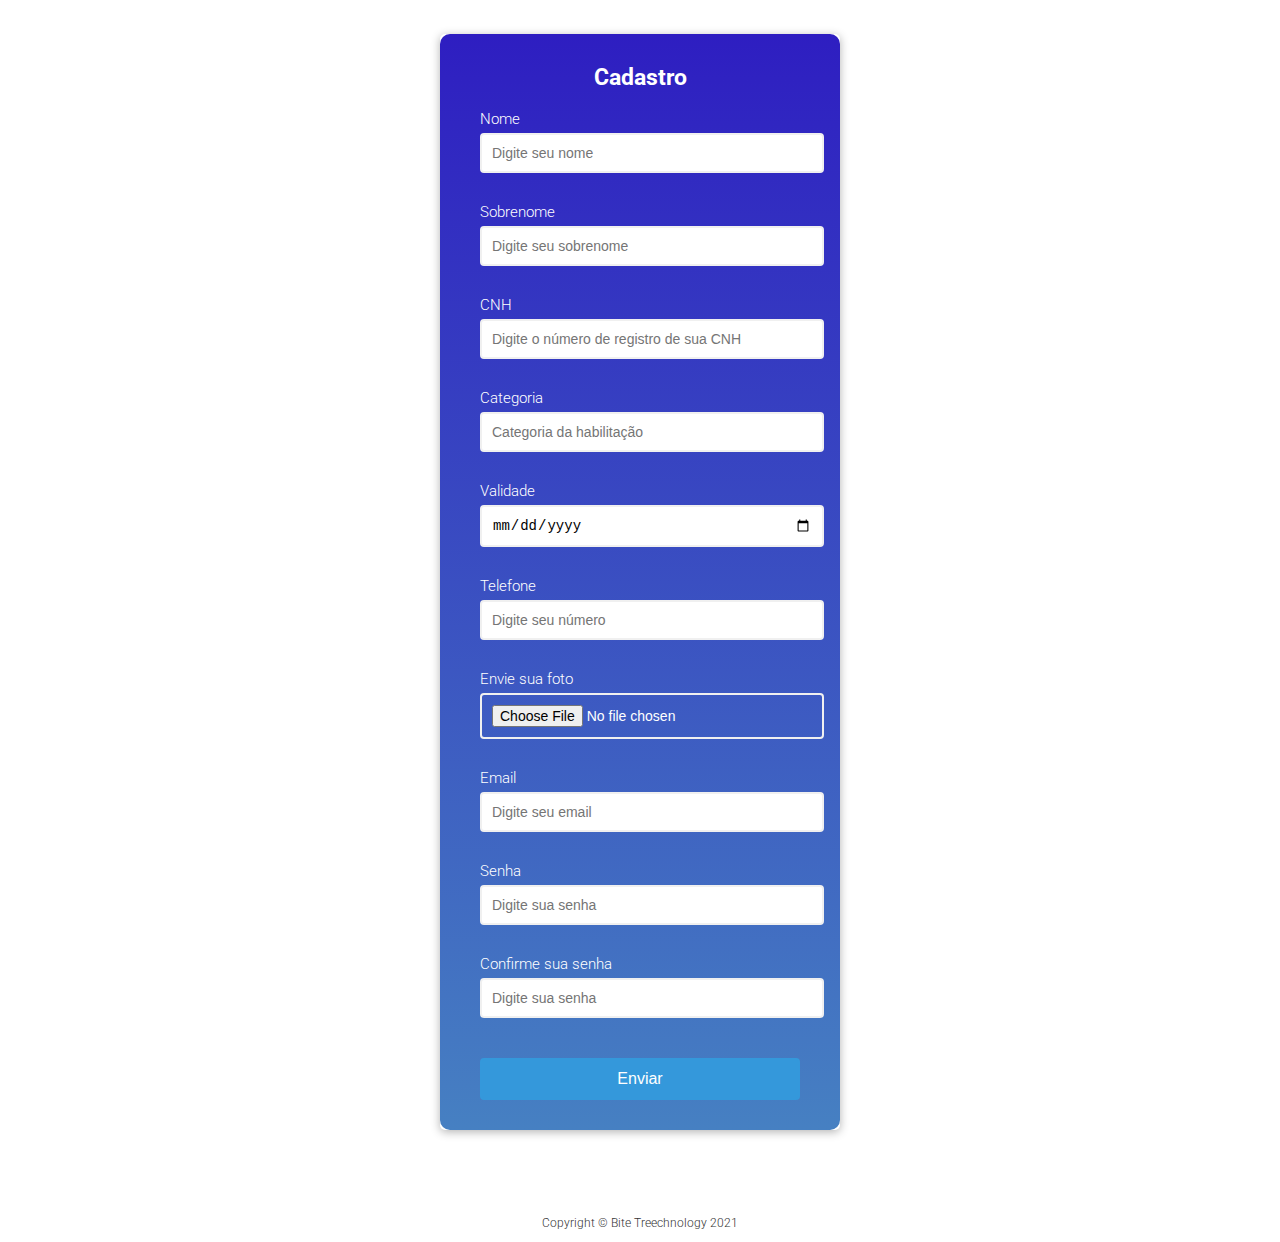
<file: cadastro_motorista.html>
<!DOCTYPE html>
<html lang="pt_BR">

<head>
  <meta charset="utf-8">
  <meta name="viewport" content="width=device-width, initial-scale=1">
  <title>Cadastro Motorista</title>
  <!-- Favicon-->
  <link rel="icon" type="image/x-icon" href="assets/img/logos/360-degrees-svgrepo-com.svg" />

  <link rel="stylesheet" href="/css/formulario.css">
  <style>
    :root {
      --succes-color: #2ecc71;
      ;
      --error-color: #e74c3c;
    }

    .container {
      background-color: #fff;
      border-radius: 5px;
      box-shadow: 0 2px 10px rgba(0, 0, 0, 0.3);
      width: 400px;
      margin: 10px auto;
    }

    h2 {
      text-align: center;
      margin: 0 0 20px;
    }

    .form {
      padding: 30px 40px;
    }

    .form-control {
      margin-bottom: 10px;
      padding-bottom: 20px;
      position: relative;
    }

    .form-control label {
      color: #777;
      display: block;
      margin-bottom: 5px;
    }

    .form-control input {
      border: 2px solid #f0f0f0;
      border-radius: 4px;
      display: block;
      width: 100%;
      padding: 10px;
      font-size: 14px;
    }

    .form-control input:focus {
      outline: 0;
      border-color: #777;

    }

    .form-control.success input {
      border-color: var(--succes-color);
    }

    .form-control.error input {
      border-color: var(--error-color);
    }

    .form-control small {
      color: var(--error-color);
      position: absolute;
      bottom: 0;
      left: 0;
      visibility: hidden;
    }

    .form-control.error small {
      visibility: visible;
    }

    .form button {
      cursor: pointer;
      background-color: #3498db;
      border: 2px solid #3498db;
      border-radius: 4px;
      color: #fff;
      display: block;
      padding: 10px;
      font-size: 16px;
      margin-top: 20px;
      width: 100%;
    }
  </style>
</head>

<body>

  <main>
    <div class="container">
      <form id="form" class="form">
        <h2>Cadastro</h2>
        <div class="form-control">
          <label for="text">Nome</label>
          <input type="text" id="nome" placeholder="Digite seu nome">
          <small>Error Message</small>
        </div>
        <div class="form-control">
          <label for="text2">Sobrenome</label>
          <input type="text" id="sobrenome" placeholder="Digite seu sobrenome">
          <small>Error Message</small>
        </div>
        <div class="form-control">
          <label for="number">CNH</label>
          <input type="number" id="cnh" placeholder="Digite o número de registro de sua CNH">
          <small>Error Message</small>
        </div>
        <div class="form-control">
          <label for="email">Categoria</label>
          <input type="text" id="cnh2" placeholder="Categoria da habilitação">
          <small>Error Message</small>
        </div>
        <div class="form-control">
          <label for="email">Validade</label>
          <input type="date" id="cnh3" placeholder="Validade da CNH">
          <small>Error Message</small>
        </div>
        <div class="form-control">
          <label for="email">Telefone</label>
          <input type="tel" id="tel" placeholder="Digite seu número">
          <small>Error Message</small>
        </div>
        <div class="form-control">
          <label for="email">Envie sua foto</label>
          <input type="file" id="foto">
          <small>Error Message</small>
        </div>
        <div class="form-control">
          <label for="email">Email</label>
          <input type="email" id="email" placeholder="Digite seu email">
          <small>Error Message</small>
        </div>
        <div class="form-control">
          <label for="password">Senha</label>
          <input type="password" id="password" placeholder="Digite sua senha">
          <small>Error Message</small>
        </div>
        <div class="form-control">
          <label for="password2">Confirme sua senha</label>
          <input type="password" id="password2" placeholder="Digite sua senha">
          <small>Error Message</small>
        </div>
        <button>Enviar</button>

      </form>
    </div>
  </main>

  <footer class="credit">Copyright &copy; Bite Treechnology 2021</footer>
  <script>
    const form = document.getElementById('form');
    const username = document.getElementById('text' + 'text2');
    const email = document.getElementById('email');
    const password = document.getElementById('password');
    const password2 = document.getElementById('password2');

    //Show input error messages
    function showError(input, message) {
      const formControl = input.parentElement;
      formControl.className = 'form-control error';
      const small = formControl.querySelector('small');
      small.innerText = message;
    }

    //show success colour
    function showSucces(input) {
      const formControl = input.parentElement;
      formControl.className = 'form-control success';
    }

    //check email is valid
    function checkEmail(input) {
      const re =
        /^(([^<>()\[\]\\.,;:\s@"]+(\.[^<>()\[\]\\.,;:\s@"]+)*)|(".+"))@((\[[0-9]{1,3}\.[0-9]{1,3}\.[0-9]{1,3}\.[0-9]{1,3}\])|(([a-zA-Z\-0-9]+\.)+[a-zA-Z]{2,}))$/;
      if (re.test(input.value.trim())) {
        showSucces(input)
      } else {
        showError(input, 'Email is not invalid');
      }
    }


    //checkRequired fields
    function checkRequired(inputArr) {
      inputArr.forEach(function (input) {
        if (input.value.trim() === '') {
          showError(input, `${getFieldName(input)} is required`)
        } else {
          showSucces(input);
        }
      });
    }


    //check input Length
    function checkLength(input, min, max) {
      if (input.value.length < min) {
        showError(input, `${getFieldName(input)} must be at least ${min} characters`);
      } else if (input.value.length > max) {
        showError(input, `${getFieldName(input)} must be les than ${max} characters`);
      } else {
        showSucces(input);
      }
    }

    //get FieldName
    function getFieldName(input) {
      return input.id.charAt(0).toUpperCase() + input.id.slice(1);
    }

    // check passwords match
    function checkPasswordMatch(input1, input2) {
      if (input1.value !== input2.value) {
        showError(input2, 'Passwords do not match');
      }
    }


    //Event Listeners
    form.addEventListener('submit', function (e) {
      e.preventDefault();

      checkRequired([name, email, password, password2]);
      checkLength(username, 3, 15);
      checkLength(password, 6, 25);
      checkEmail(email);
      checkPasswordMatch(password, password2);
    });
  </script>
</body>

</html>
</file>
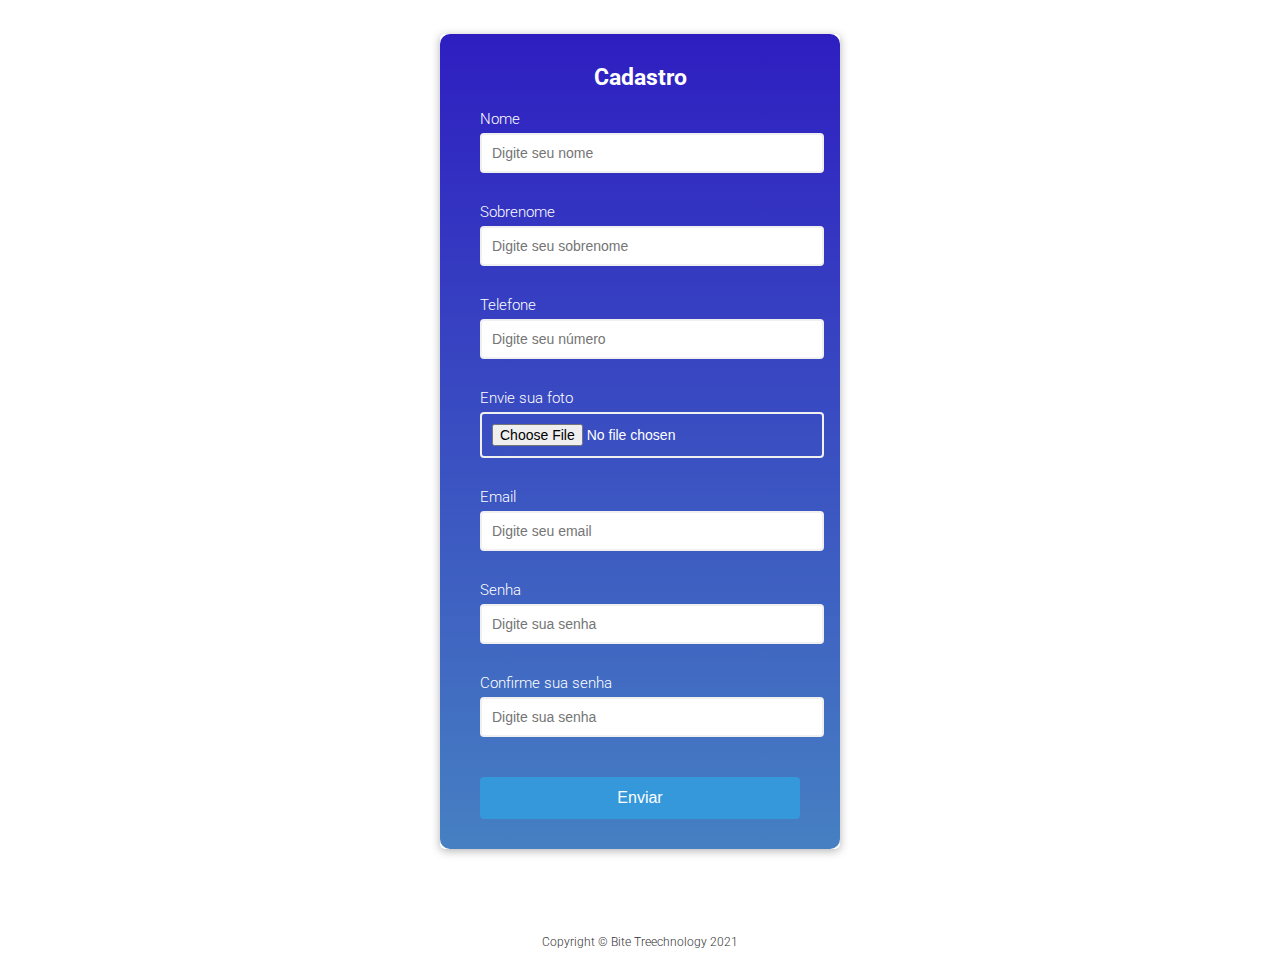
<file: cadastro_passageiro.html>
<!DOCTYPE html>
<html lang="pt_BR">

<head>
  <meta charset="utf-8">
  <meta name="viewport" content="width=device-width, initial-scale=1">
  <title>Cadastro Passageiro</title>
  <!-- Favicon-->
  <link rel="icon" type="image/x-icon" href="assets/img/logos/360-degrees-svgrepo-com.svg" />

  <link rel="stylesheet" href="/css/formulario.css">
  <style>
    :root {
      --succes-color: #2ecc71;
      ;
      --error-color: #e74c3c;
    }

    .container {
      background-color: #fff;
      border-radius: 5px;
      box-shadow: 0 2px 10px rgba(0, 0, 0, 0.3);
      width: 400px;
      margin: 10px auto;
    }

    h2 {
      text-align: center;
      margin: 0 0 20px;
    }

    .form {
      padding: 30px 40px;
    }

    .form-control {
      margin-bottom: 10px;
      padding-bottom: 20px;
      position: relative;
    }

    .form-control label {
      color: #777;
      display: block;
      margin-bottom: 5px;
    }

    .form-control input {
      border: 2px solid #f0f0f0;
      border-radius: 4px;
      display: block;
      width: 100%;
      padding: 10px;
      font-size: 14px;
    }

    .form-control input:focus {
      outline: 0;
      border-color: #777;

    }

    .form-control.success input {
      border-color: var(--succes-color);
    }

    .form-control.error input {
      border-color: var(--error-color);
    }

    .form-control small {
      color: var(--error-color);
      position: absolute;
      bottom: 0;
      left: 0;
      visibility: hidden;
    }

    .form-control.error small {
      visibility: visible;
    }

    .form button {
      cursor: pointer;
      background-color: #3498db;
      border: 2px solid #3498db;
      border-radius: 4px;
      color: #fff;
      display: block;
      padding: 10px;
      font-size: 16px;
      margin-top: 20px;
      width: 100%;
    }
  </style>
</head>

<body>

  <main>
    <div class="container">
      <form id="form" class="form">
        <h2>Cadastro</h2>
        <div class="form-control">
          <label for="text">Nome</label>
          <input type="text" id="nome" placeholder="Digite seu nome">
          <small>Error Message</small>
        </div>
        <div class="form-control">
          <label for="text">Sobrenome</label>
          <input type="text" id="sobrenome" placeholder="Digite seu sobrenome">
          <small>Error Message</small>
        </div>
        <div class="form-control">
          <label for="email">Telefone</label>
          <input type="tel" id="tel" placeholder="Digite seu número">
          <small>Error Message</small>
        </div>
        <div class="form-control">
          <label for="email">Envie sua foto</label>
          <input type="file" id="foto">
          <small>Error Message</small>
        </div>
        <div class="form-control">
          <label for="email">Email</label>
          <input type="email" id="email" placeholder="Digite seu email">
          <small>Error Message</small>
        </div>
        <div class="form-control">
          <label for="password">Senha</label>
          <input type="password" id="password" placeholder="Digite sua senha">
          <small>Error Message</small>
        </div>
        <div class="form-control">
          <label for="password2">Confirme sua senha</label>
          <input type="password" id="password2" placeholder="Digite sua senha">
          <small>Error Message</small>
        </div>
        <button>Enviar</button>

      </form>
    </div>
  </main>

  <footer class="credit">Copyright &copy; Bite Treechnology 2021</footer>
  <script>
    const form = document.getElementById('form');
    const username = document.getElementById('nome' + 'sobrenome');
    const email = document.getElementById('email');
    const password = document.getElementById('password');
    const password2 = document.getElementById('password2');

    //Show input error messages
    function showError(input, message) {
      const formControl = input.parentElement;
      formControl.className = 'form-control error';
      const small = formControl.querySelector('small');
      small.innerText = message;
    }

    //show success colour
    function showSucces(input) {
      const formControl = input.parentElement;
      formControl.className = 'form-control success';
    }

    //check email is valid
    function checkEmail(input) {
      const re =
        /^(([^<>()\[\]\\.,;:\s@"]+(\.[^<>()\[\]\\.,;:\s@"]+)*)|(".+"))@((\[[0-9]{1,3}\.[0-9]{1,3}\.[0-9]{1,3}\.[0-9]{1,3}\])|(([a-zA-Z\-0-9]+\.)+[a-zA-Z]{2,}))$/;
      if (re.test(input.value.trim())) {
        showSucces(input)
      } else {
        showError(input, 'Email is not invalid');
      }
    }


    //checkRequired fields
    function checkRequired(inputArr) {
      inputArr.forEach(function (input) {
        if (input.value.trim() === '') {
          showError(input, `${getFieldName(input)} is required`)
        } else {
          showSucces(input);
        }
      });
    }


    //check input Length
    function checkLength(input, min, max) {
      if (input.value.length < min) {
        showError(input, `${getFieldName(input)} must be at least ${min} characters`);
      } else if (input.value.length > max) {
        showError(input, `${getFieldName(input)} must be les than ${max} characters`);
      } else {
        showSucces(input);
      }
    }

    //get FieldName
    function getFieldName(input) {
      return input.id.charAt(0).toUpperCase() + input.id.slice(1);
    }

    // check passwords match
    function checkPasswordMatch(input1, input2) {
      if (input1.value !== input2.value) {
        showError(input2, 'Passwords do not match');
      }
    }


    //Event Listeners
    form.addEventListener('submit', function (e) {
      e.preventDefault();

      checkRequired([username, email, password, password2]);
      checkLength(username, 3, 15);
      checkLength(password, 6, 25);
      checkEmail(email);
      checkPasswordMatch(password, password2);
    });
  </script>
</body>

</html>
</file>
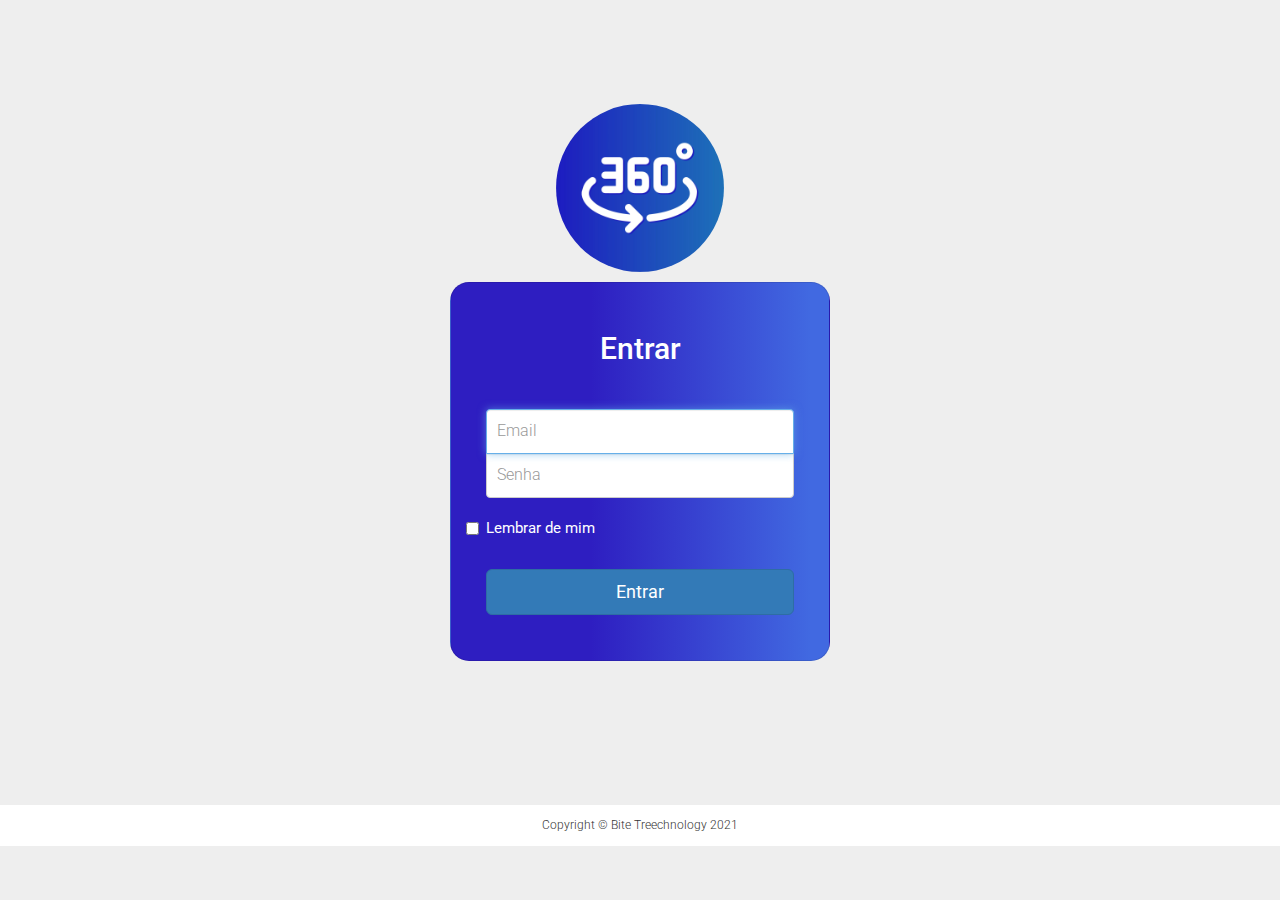
<file: login.html>
<!DOCTYPE html>
<html lang="en">
  <head>
    <meta charset="utf-8">
    <meta name="viewport" content="width=device-width, initial-scale=1">
    <title>Entrar</title>
    <link rel='stylesheet' href='https://netdna.bootstrapcdn.com/bootstrap/3.0.2/css/bootstrap.min.css'>
      
	<!-- Demo CSS -->
	<link rel="stylesheet" href="/css/login.css">
  
  </head>
  <body>

  
 <main>
  <article>
  
  <div class="wrapper">
      <img id="img_logo" src="/img/logo_site_360.jpg">
    <form class="form-signin">       
      <h2 class="form-signin-heading">Entrar</h2>
      <input type="text" class="form-control" name="username" placeholder="Email " required="" autofocus="" />
      <input type="password" class="form-control" name="password" placeholder="Senha" required=""/>      
      <label class="checkbox">
        <input type="checkbox" value="remember-me" id="rememberMe" name="rememberMe"> Lembrar de mim
      </label>
      <button class="btn btn-lg btn-primary btn-block" type="submit">Entrar</button>   
    </form>
  </div>
  </article>
 </main>
 
  <footer class="credit">Copyright &copy; Bite Treechnology 2021</footer>
  </body>
</html>
</file>
<file: css/formulario.css>
@import url('https://fonts.googleapis.com/css?family=Roboto&display=swap');
@import url('https://stackpath.bootstrapcdn.com/font-awesome/4.7.0/css/font-awesome.min.css');

* {
  margin: 0;
  padding: 0;
}

body {
  font-family: 'Roboto', sans-serif;
  font-style: normal;
  font-weight: 300;
  font-smooth: antialiased;
  -webkit-font-smoothing: antialiased;
  -moz-osx-font-smoothing: grayscale;
  font-size: 15px;
  /* background: rgb(70, 128, 194);
  background: linear-gradient(0deg, rgba(70, 128, 194, 1) 0%, rgba(46, 30, 193, 1) 100%); */
}

.intro {
  background: #fff;
  padding: 60px 30px;
  color: #333;
  margin-bottom: 15px;
  line-height: 1.5;
  text-align: center;
}

.intro h1 {
  font-size: 18pt;
  padding-bottom: 15px;

}

.intro p {
  font-size: 14px;
}

.action {
  text-align: center;
  display: block;
  margin-top: 20px;
}

a.btn {
  text-decoration: none;
  color: #666;
  border: 2px solid #666;
  padding: 10px 15px;
  display: inline-block;
  margin-left: 5px;
}

a.btn:hover {
  background: #666;
  color: #fff;
  transition: .3s;
  -webkit-transition: .3s;
}

.btn:before {
  font-family: FontAwesome;
  font-weight: normal;
  margin-right: 10px;
}

.github:before {
  content: "\f09b"
}

.down:before {
  content: "\f019"
}

.back:before {
  content: "\f112"
}

.credit {
  background: #fff;
  padding: 12px;
  font-size: 9pt;
  text-align: center;
  color: #333;
  margin-top: 40px;

}

.credit span:before {
  font-family: FontAwesome;
  color: #e41b17;
  content: "\f004";


}

.credit a {
  color: #333;
  text-decoration: none;
}

.credit a:hover {
  color: #1DBF73;
}

.credit a:hover:after {
  font-family: FontAwesome;
  content: "\f08e";
  font-size: 9pt;
  position: absolute;
  margin: 3px;
}

main {
  padding: 20px;

}

article li {
  color: #444;
  font-size: 15px;
  margin-left: 33px;
  line-height: 1.5;
  padding: 5px;
}

article h1,
article h2,
article h3,
article h4,
article p {
  padding: 14px;
  color: rgb(68, 63, 63);
}

article p {
  font-size: 15px;
  line-height: 1.5;
}

@media only screen and (min-width: 720px) {
  main {
    max-width: 720px;
    margin-left: auto;
    margin-right: auto;
    padding: 24px;
  }


}

.set-overlayer,
.set-glass,
.set-sticky {
  cursor: pointer;
  height: 45px;
  line-height: 45px;
  padding: 0 15px;
  color: #333;
  font-size: 16px;
}

.set-overlayer:after,
.set-glass:after,
.to-active:after,
.set-sticky:after {
  font-family: FontAwesome;
  font-size: 18pt;
  position: relative;
  float: right;
}

.set-overlayer:after,
.set-glass:after,
.set-sticky:after {
  content: "\f204";
  transition: .6s;
}

.to-active:after {
  content: "\f205";
  color: #008080;
  transition: .6s;
}

.set-overlayer,
.set-glass,
.set-sticky,
.source,
.theme-tray {
  margin: 10px;
  background: #f2f2f2;
  border-radius: 5px;
  border: 2px solid #f1f1f1;
  box-sizing: border-box;
}

/* Syntax Highlighter*/

pre.prettyprint {
  padding: 15px !important;
  margin: 10px;
  border: 0 !important;
  background: #f2f2f2;
  overflow: auto;
}

.source {
  white-space: pre;
  overflow: auto;
  max-height: 400px;
}

code {
  border: 1px solid #ddd;
  padding: 2px;
  border-radius: 2px;
}

.form {
  background: rgb(70, 128, 194);
  background: linear-gradient(0deg, rgba(70, 128, 194, 1) 0%, rgba(46, 30, 193, 1) 100%);
  -webkit-border-radius: 10px;
  color: #fff;
}
.form-control label{
  color: #fff !important;
  
}

#img_logo {
  justify-self: center;
  display: block;
  margin-left: auto;
  margin-right: auto;
  width: 25%;
  border-radius: 50%;
  margin-bottom: 1rem;
}
</file>
<file: css/login.css>
@import url('https://fonts.googleapis.com/css?family=Roboto&display=swap');
@import url('https://stackpath.bootstrapcdn.com/font-awesome/4.7.0/css/font-awesome.min.css');

* {
    margin: 0;
    padding: 0;
}

body {
    font-family: 'Roboto', sans-serif;
    font-style: normal;
    font-weight: 300;
    font-smooth: antialiased;
    -webkit-font-smoothing: antialiased;
    -moz-osx-font-smoothing: grayscale;
    font-size: 15px;
    background: #eee;
    
}

.intro {
    background: #fff;
    padding: 60px 30px;
    color: #333;
    margin-bottom: 15px;
    line-height: 1.5;
    text-align: center;
}

.intro h1 {
    font-size: 18pt;
    padding-bottom: 15px;

}

.intro p {
    font-size: 14px;
}

.action {
    text-align: center;
    display: block;
    margin-top: 20px;
}

a.btn {
    text-decoration: none;
    color: #666;
    border: 2px solid #666;
    padding: 10px 15px;
    display: inline-block;
    margin-left: 5px;
}

a.btn:hover {
    background: #666;
    color: #fff;
    transition: .3s;
    -webkit-transition: .3s;
}

.btn:before {
    font-family: FontAwesome;
    font-weight: normal;
    margin-right: 10px;
}

.github:before {
    content: "\f09b"
}

.down:before {
    content: "\f019"
}

.back:before {
    content: "\f112"
}

.credit {
    background: #fff;
    padding: 12px;
    font-size: 9pt;
    text-align: center;
    color: #333;
    margin-top: 40px;

}

main {
    padding: 20px;

}

article li {
    color: #444;
    font-size: 15px;
    margin-left: 33px;
    line-height: 1.5;
    padding: 5px;
}

article h1,
article h2,
article h3,
article h4,
article p {
    padding: 14px;
    color: #fff;
}

article p {
    font-size: 15px;
    line-height: 1.5;
}

@media only screen and (min-width: 720px) {
    main {
        max-width: 720px;
        margin-left: auto;
        margin-right: auto;
        padding: 24px;
    }


}

.set-overlayer,
.set-glass,
.set-sticky {
    cursor: pointer;
    height: 45px;
    line-height: 45px;
    padding: 0 15px;
    color: #333;
    font-size: 16px;
}

.set-overlayer:after,
.set-glass:after,
.to-active:after,
.set-sticky:after {
    font-family: FontAwesome;
    font-size: 18pt;
    position: relative;
    float: right;
}

.set-overlayer:after,
.set-glass:after,
.set-sticky:after {
    content: "\f204";
    transition: .6s;
}

.to-active:after {
    content: "\f205";
    color: #008080;
    transition: .6s;
}

.set-overlayer,
.set-glass,
.set-sticky,
.source,
.theme-tray {
    margin: 10px;
    background: #fffefe;
    border-radius: 5px;
    border: 2px solid #f1f1f1;
    box-sizing: border-box;
}

/* Syntax Highlighter*/

pre.prettyprint {
    padding: 15px !important;
    margin: 10px;
    border: 0 !important;
    background: #f2f2f2;
    overflow: auto;
}

.source {
    white-space: pre;
    overflow: auto;
    max-height: 400px;
}

code {
    border: 1px solid #ddd;
    padding: 2px;
    border-radius: 2px;
}

body {
    background: #eee ;
}

.wrapper {
    margin-top: 80px;
    margin-bottom: 80px;
}

.form-signin {
    max-width: 380px;
    padding: 15px 35px 45px;
    margin: 0 auto;
    background: rgb(46,30,193);
    background: linear-gradient(90deg, rgba(46,30,193,1) 37%, rgba(65,105,225,1) 95%);
    border: 1px solid rgba(0, 0, 0, 0.1);
    border-radius: 5%;
}

.form-signin .form-signin-heading,
.form-signin .checkbox {
    margin-bottom: 30px;
    text-align: center;
}

.form-signin .checkbox {
    font-weight: normal;
    text-align: left;
    color: #fff;
}

.form-signin .form-control {
    position: relative;
    font-size: 16px;
    height: auto;
    padding: 10px;
    -webkit-box-sizing: border-box;
    -moz-box-sizing: border-box;
    box-sizing: border-box;
}

.form-signin .form-control:focus {
    z-index: 2;
}

.form-signin input[type="text"] {
    margin-bottom: -1px;
    border-bottom-left-radius: 0;
    border-bottom-right-radius: 0;
}

.form-signin input[type="password"] {
    margin-bottom: 20px;
    border-top-left-radius: 0;
    border-top-right-radius: 0;
}

#img_logo {
    justify-self: center;
    display: block;
    margin-left: auto;
    margin-right: auto;
    width: 25%;
    border-radius: 50%;
    margin-bottom: 1rem;
}
</file>
